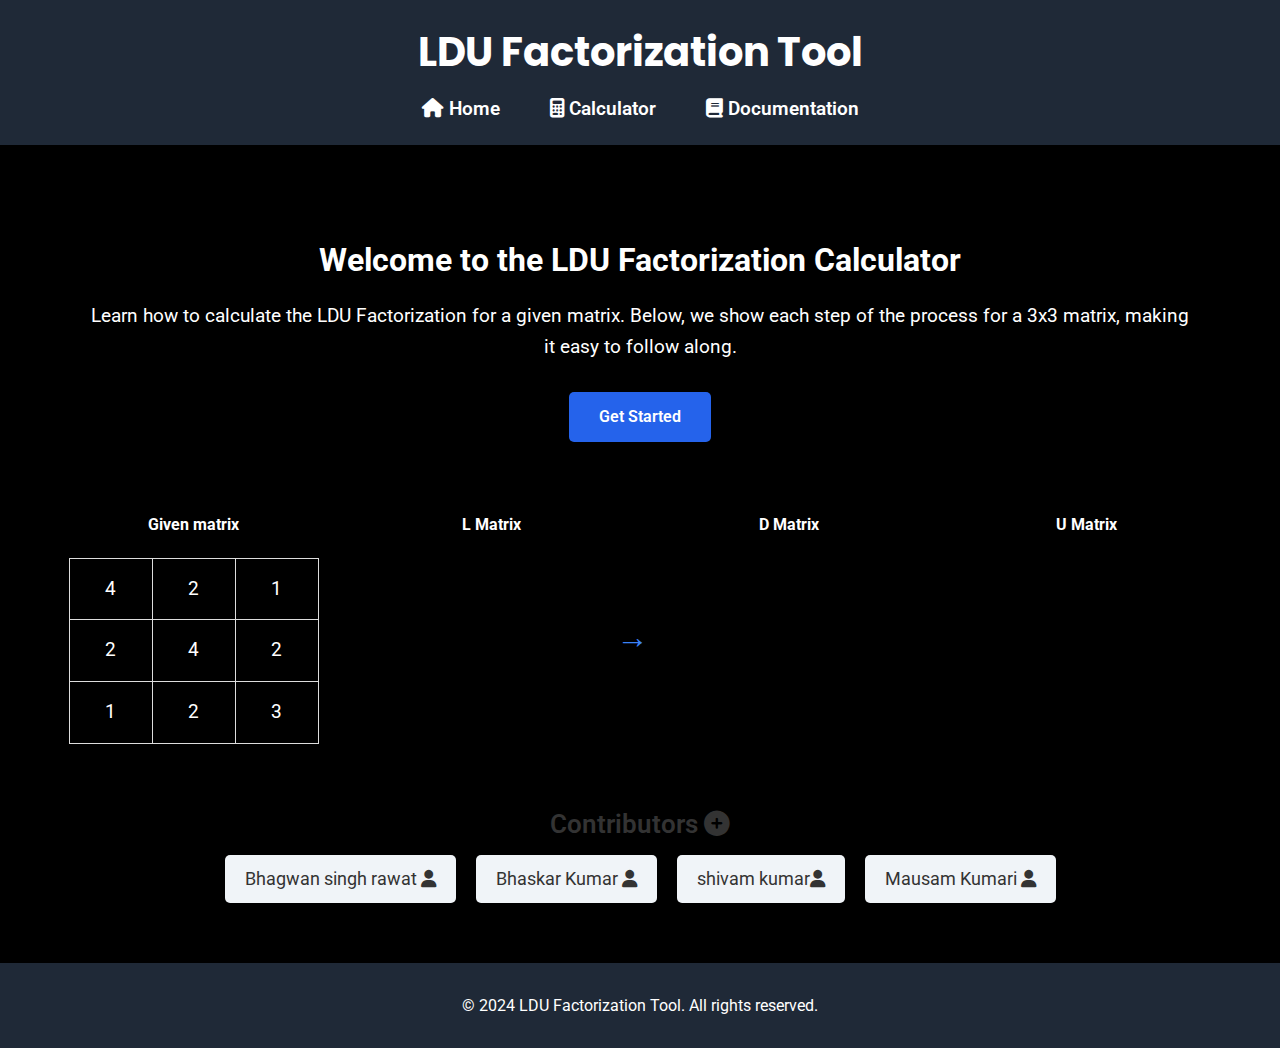
<file: index.html>
<!DOCTYPE html>
<html lang="en">
<head>
    <meta charset="UTF-8">
    <meta http-equiv="X-UA-Compatible" content="IE=edge">
    <meta name="viewport" content="width=device-width, initial-scale=1.0">
    <title>LDU Factorization Tool</title>
    <link href="https://fonts.googleapis.com/css2?family=Roboto:wght@400;500;700&family=Poppins:wght@400;600&display=swap" rel="stylesheet">
    <link rel="stylesheet" href="https://cdnjs.cloudflare.com/ajax/libs/font-awesome/6.5.0/css/all.min.css">
    <link rel="stylesheet" href="index.css">

</head>
<body>

    <header>
        <h1>LDU Factorization Tool</h1>
        <nav>
            <ul>
                <li><a href="/index.html"><i class="fas fa-home"></i> Home</a></li>
                <li><a href="/project.html"><i class="fas fa-calculator"></i> Calculator</a></li>
                <li><a href="#"><i class="fas fa-book"></i> Documentation</a></li>
            </ul>
        </nav>
    </header>

    <main>
        <section class="intro">
            <h2>Welcome to the LDU Factorization Calculator</h2>
            <p>Learn how to calculate the LDU Factorization for a given matrix. Below, we show each step of the process for a 3x3 matrix, making it easy to follow along.</p>
            <a href="#calculation" class="cta-button">Get Started</a>
        </section>

        <section id="calculation">
            <div class="step-container">
                <div class="matrix-step">
                    <p><strong>Given matrix</strong></p>
                    <table>
                        <tr>
                            <td>4</td>
                            <td>2</td>
                            <td>1</td>
                        </tr>
                        <tr>
                            <td>2</td>
                            <td>4</td>
                            <td>2</td>
                        </tr>
                        <tr>
                            <td>1</td>
                            <td>2</td>
                            <td>3</td>
                        </tr>
                    </table>
                    <span class="arrow">&#8594;</span>
                </div>
                <div class="matrix-step">
                    <p><strong>L Matrix</strong></p>
                    <table>
                        <tr>
                            <td>1</td>
                            <td>0</td>
                            <td>0</td>
                        </tr>
                        <tr>
                            <td>0.5</td>
                            <td>1</td>
                            <td>0</td>
                        </tr>
                        <tr>
                            <td>0.25</td>
                            <td>0.5</td>
                            <td>1</td>
                        </tr>
                    </table>
                    <span class="arrow">&#8594;</span>
                </div>
                <div class="matrix-step">
                    <p><strong>D Matrix</strong></p>
                    <table>
                        <tr>
                            <td>8</td>
                            <td>4</td>
                            <td>2</td>
                        </tr>
                        <tr>
                            <td>0</td>
                            <td>3</td>
                            <td>1</td>
                        </tr>
                        <tr>
                            <td>0</td>
                            <td>0</td>
                            <td>2</td>
                        </tr>
                    </table>
                    <span class="arrow">&#8594;</span>
                </div>
                <div class="matrix-step">
                    <p><strong>U Matrix</strong></p>
                    <table>
                        <tr>
                            <td>0.8</td>
                            <td>0.4</td>
                            <td>0.2</td>
                        </tr>
                        <tr>
                            <td>0</td>
                            <td>3.5</td>
                            <td>1.5</td>
                        </tr>
                        <tr>
                            <td>0</td>
                            <td>0</td>
                            <td>2.5</td>
                        </tr>
                    </table>
                </div>
            </div>
        </section>

        <section class="contributors">
            <h3>Contributors <i class="fas fa-plus-circle add-contributor"></i></h3>
            <ul>
                <li>Bhagwan singh rawat 
                    <i class="fas fa-user"></i></li>
                <li>Bhaskar Kumar 
                    <i class="fas fa-user"></i></li>
                <li>shivam kumar<i class="fas fa-user"></i></li>
                <li>Mausam Kumari <i class="fas fa-user"></i></li>


            </ul>
        </section>
    </main>

    <footer>
        <p>&copy; 2024 LDU Factorization Tool. All rights reserved.</p>
    </footer>
    <script src="index.js"></script>
</body>
</html>
</file>
<file: index.css>
* {
    margin: 0;
    padding: 0;
    box-sizing: border-box;
}

body {
    font-family: 'Roboto', sans-serif;
    background-color: black;
    color: white;
    line-height: 1.6;
}

header {
    background-color: #1f2937;
    color: #fff;
    padding: 20px 0;
    text-align: center;
    box-shadow: 0 4px 8px rgba(0, 0, 0, 0.1);
}

header h1 {
    font-size: 2.5rem;
    font-family: 'Poppins', sans-serif;
    margin-bottom: 10px;
}

nav ul {
    list-style: none;
    display: flex;
    justify-content: center;
    gap: 30px;
    margin-top: 10px;
}

nav ul li {
    font-size: 1.2rem;
}

nav ul li a {
    color: #fff;
    text-decoration: none;
    font-weight: 600;
    padding: 10px;
    border-radius: 4px;
    transition: all 0.3s ease;
}

nav ul li a:hover {
    background-color: #3b82f6;
}

main {
    max-width: 1200px;
    margin: 40px auto;
    padding: 20px;
    border-radius: 8px;
    box-shadow: 0 4px 12px rgba(0, 0, 0, 0.1);
}

.intro {
    text-align: center;
    padding: 30px;
    color: #fff;
    border-radius: 8px;
    margin-bottom: 40px;
    box-shadow: 0 4px 8px rgba(0, 0, 0, 0.1);
}

.intro h2 {
    font-size: 2rem;
    margin-bottom: 15px;
}

.intro p {
    font-size: 1.2rem;
    margin-bottom: 30px;
}

.cta-button {
    text-decoration: none;
    padding: 12px 30px;
    background-color: #2563eb;
    color: white;
    border-radius: 5px;
    font-weight: 600;
    display: inline-block;
    transition: background-color 0.3s;
}

.cta-button:hover {
    background-color: #1e40af;
}

h3 {
    font-size: 1.8rem;
    color: #333;
    margin-bottom: 20px;
}

.step-container {
    display: flex;
    justify-content: space-around;
    gap: 30px;
    flex-wrap: wrap;
}

.matrix-step {
    position: relative;
    width: 250px;
    text-align: center;
}

.matrix-step table {
    width: 100%;
    margin: 20px 0;
    border-collapse: collapse;
    opacity: 0;
    transition: opacity 1s ease-in-out;
}

.matrix-step.show table {
    opacity: 1;
}

th, td {
    padding: 15px;
    font-size: 1.2rem;
    border: 1px solid #ddd;

}

th {
    background-color: #3b82f6;
    color: black;
    font-weight: 600;
}



.arrow {
    position: absolute;
    top: 50%;
    left: 100%;
    transform: translateY(-50%);
    font-size: 2rem;
    color: #3b82f6;
    display: none;
}

.matrix-step.show + .matrix-step .arrow {
    display: block;
}

.contributors {
    margin-top: 40px;
    text-align: center;
    font-size: 1.2rem;
    color: #555;
}

.contributors h3 {
    font-size: 1.6rem;
    font-weight: 600;
    margin-bottom: 10px;
}

.contributors ul {
    list-style: none;
    display: flex;
    flex-wrap: wrap;
    justify-content: center;
    gap: 20px;
}

.contributors ul li {
    font-size: 1.1rem;
    color: #333;
    background-color: #f0f4f8;
    padding: 10px 20px;
    border-radius: 5px;
    box-shadow: 0 2px 4px rgba(0, 0, 0, 0.1);
}

.contributors ul li .add-contributor {
    font-size: 1.4rem;
    color: #2563eb;
    cursor: pointer;
    transition: color 0.3s ease;
}

.contributors ul li .add-contributor:hover {
    color: #1e40af;
}

footer {
    text-align: center;
    font-size: 1rem;
    color: #555;
    padding: 30px 0;
    background-color: #1f2937;
    color: #fff;
}

@keyframes fadeIn {
    0% {
        opacity: 0;
        transform: translateY(-20px);
    }
    100% {
        opacity: 1;
        transform: translateY(0);
    }
}
</file>
